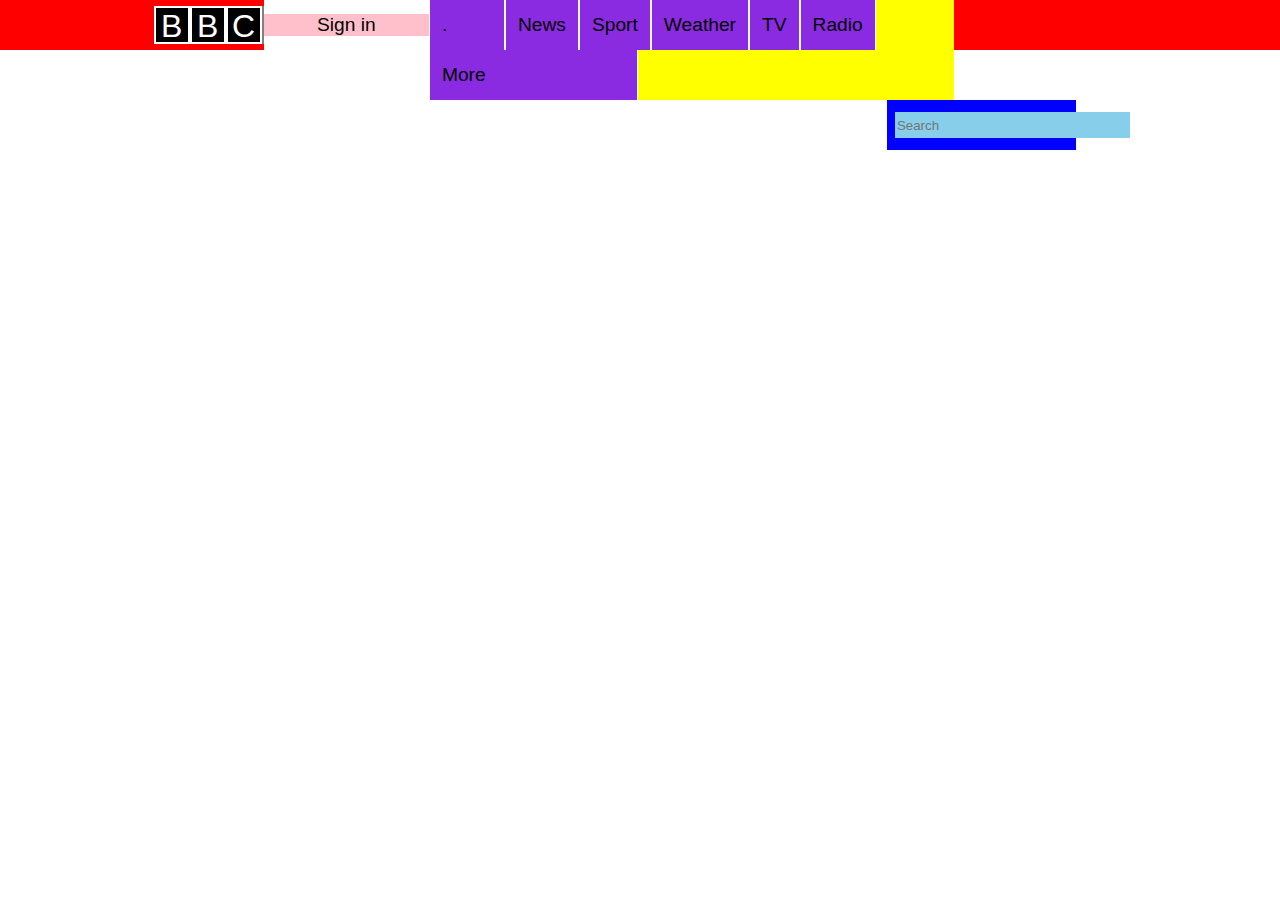
<file: bbc-1.html>
<!DOCTYPE html>
<html lang="en">

<head>
    <meta charset="UTF-8">
    <meta name="viewport" content="width=device-width, initial-scale=1.0">
    <meta http-equiv="X-UA-Compatible" content="ie=edge">
    <link rel="stylesheet" type="text/css" href="bbc.css">
    <!-- rel, not ref! -->
    <title>BBC clone</title>
</head>

<body>

    <nav class="nav-bar">
        <div class="logo">
            <ul class="logo-list">
                <li class="logo-list_item">B</li>
                <li class="logo-list_item">B</li>
                <li class="logo-list_item">C</li>
            </ul>
        </div>
        <div class="sign-in">
            <p class="sign-in_text">Sign in</p>
        </div>
        <div class="primary-nav">
            <ul class="primary-nav-list">
                <li class="primary-nav-list_link">.</li>
                <li class="primary-nav-list_link">News</li>
                <li class="primary-nav-list_link">Sport</li>
                <li class="primary-nav-list_link">Weather</li>
                <li class="primary-nav-list_link">TV</li>
                <li class="primary-nav-list_link">Radio</li>
                <li class="primary-nav-list_link">More</li>
            </ul>
        </div>
        <div class="search-div">
            <input type="search" name="searchbbc" id="search-input" placeholder="Search">
        </div>
    </nav>

</body>

</html>
</file>
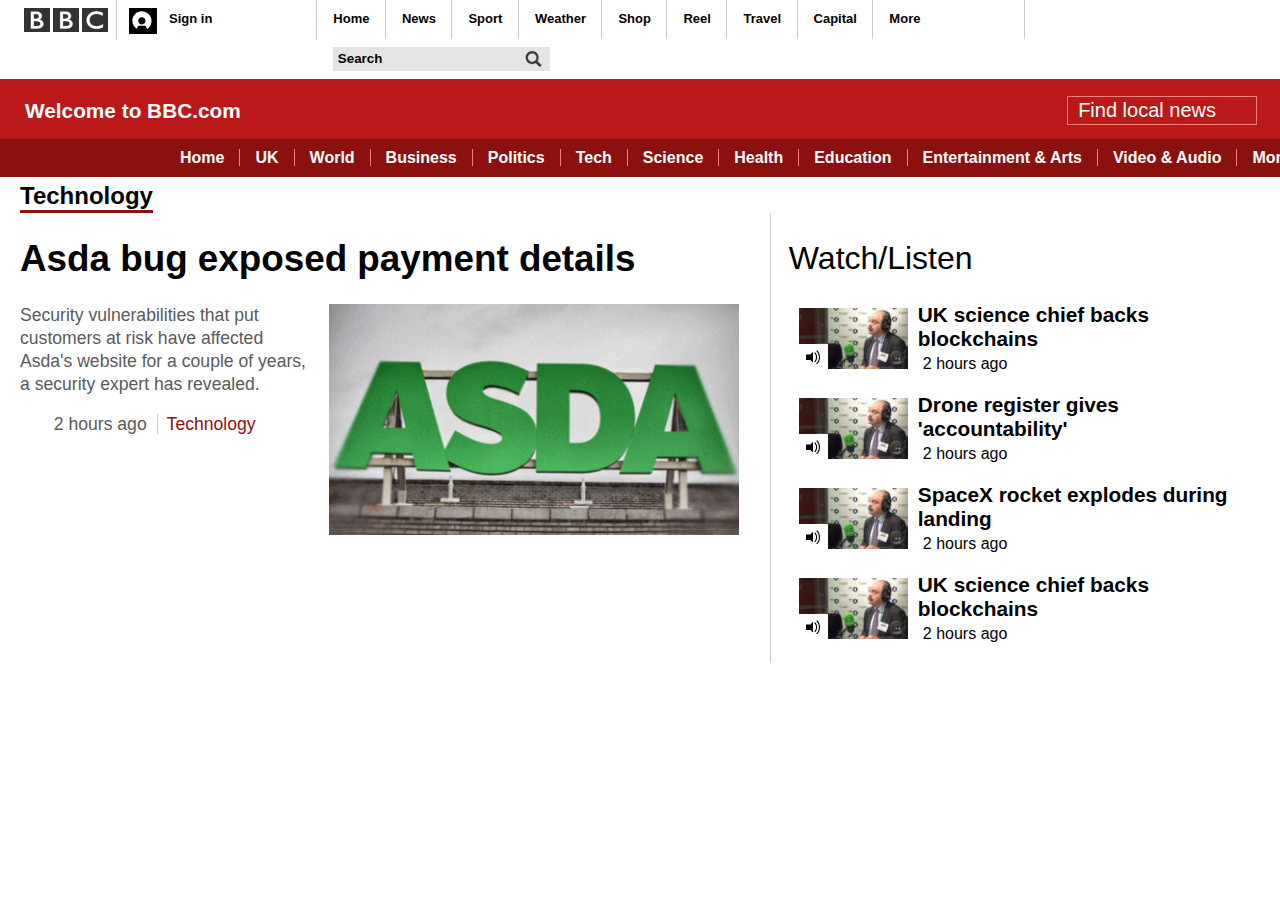
<file: bbc-2.html>
<!DOCTYPE html>
<html lang="en">

<head>
    <meta charset="UTF-8">
    <meta name="viewport" content="width=device-width, initial-scale=1.0">
    <meta http-equiv="X-UA-Compatible" content="ie=edge">
    <link rel="stylesheet" type="text/css" href="bbc-2.css">
    <!-- rel, not ref! -->
    <title>BBC clone - 2</title>
</head>

<body>
    <header>
        <nav>
            <div class="topbar">
                <div class="logo-div topbar-section">
                    <img class="logo" src="images/bbc-logo.png" alt="bbc logo">
                </div>
                <div class="sigin-div topbar-section large-right-padding">
                    <img class="signin-img" src="images/signin-img.png" alt="a person's silouette">
                    <span class="signin-text">Sign in </span>
                </div>
                <div class="topbar-section topbar-menu ">Home</div>
                <div class="topbar-section topbar-menu ">News</div>
                <div class="topbar-section topbar-menu ">Sport</div>
                <div class="topbar-section topbar-menu ">Weather</div>
                <div class="topbar-section topbar-menu ">Shop</div>
                <div class="topbar-section topbar-menu ">Reel</div>
                <div class="topbar-section topbar-menu ">Travel</div>
                <div class="topbar-section topbar-menu ">Capital</div>
                <div class="topbar-section topbar-menu large-right-padding">More</div>
                <div class="topbar-section no-border">
                    <input type="text" name="search" class="search-box no-border" value="Search">
                    <input type="image" src="images/magnifying-glass.png" alt="magnifying glass"
                        class="magnifying-glass">
                </div>
            </div>
        </nav>
        <div class="clearfix"></div>
        <div class="middlebar-wrapper">
            <div class="middlebar">
                <span class="welcome-text">Welcome to BBC.com</span>
                <div class="local-news"><a href="#">Find local news</a></div>
            </div>
        </div>
        <div class="clearfix"></div>
        <nav>
            <div class="lowerbar-wrapper">
                <div class="lowerbar">
                    <div class="lowerbar__item"><a href="#">Home</a></div>
                    <div class="lowerbar__item"><a href="#">UK</a></div>
                    <div class="lowerbar__item"><a href="#">World</a></div>
                    <div class="lowerbar__item"><a href="#">Business</a></div>
                    <div class="lowerbar__item"><a href="#">Politics</a></div>
                    <div class="lowerbar__item"><a href="#">Tech</a></div>
                    <div class="lowerbar__item"><a href="#">Science</a></div>
                    <div class="lowerbar__item"><a href="#">Health</a></div>
                    <div class="lowerbar__item"><a href="#">Education</a></div>
                    <div class="lowerbar__item"><a href="#">Entertainment & Arts</a></div>
                    <div class="lowerbar__item"><a href="#">Video & Audio</a></div>
                    <div class="lowerbar__item"><a class="no-border" href="#">More</a></div>
                </div>
            </div>
        </nav>
        <div class="clearfix"></div>
    </header>
    <main>
        <div class="content-wrapper module">
            <h2 class="module__title">Technology</h2>
            <article class="module__content">
                <div class="media">
                    <h1 class="media__title"><a class="media__link" href="#">Asda bug exposed payment details</a>
                    </h1>
                    <div class="media__body">
                        <p class="media__summary">Security vulnerabilities that put customers at risk have affected
                            Asda's website
                            for a couple
                            of years, a security expert has revealed.
                        </p>
                        <div class="clearfix"></div>
                        <div class="media__info">
                            <time class="media__time">2 hours ago</time>
                            <span class="media__tag">Technology</span>
                        </div>
                    </div>
                    <img class="media__img" src="images/asda-img.png" alt="a-s-d-a name of the company on a building">
                </div>
            </article>


            <sidebar>
                <div class="module module--side">
                    <h2 class="module--side__title">Watch/Listen</h2>
                    <article class="module--side__content">
                        <div class="media--side">
                            <img class="media--side__img" src="images/movie01.png" alt="man talking to mic">
                            <div class="media--side__body">
                                <h1 class="media--side__title"><a class="media__link" href="#">UK science chief backs
                                        blockchains</a>
                                </h1>
                                <div class="media__info">
                                    <time class="media__time">2 hours ago</time>
                                </div>
                            </div>
                        </div>
                    </article>
                    <article class="module--side__content">
                            <div class="media--side">
                                <img class="media--side__img" src="images/movie01.png" alt="man talking to mic">
                                <div class="media--side__body">
                                    <h1 class="media--side__title"><a class="media__link" href="#">Drone register gives 'accountability'</a>
                                    </h1>
                                    <div class="media__info">
                                        <time class="media__time">2 hours ago</time>
                                    </div>
                                </div>
                            </div>
                        </article>
                        <article class="module--side__content">
                                <div class="media--side">
                                    <img class="media--side__img" src="images/movie01.png" alt="man talking to mic">
                                    <div class="media--side__body">
                                        <h1 class="media--side__title"><a class="media__link" href="#">SpaceX rocket explodes during landing</a>
                                        </h1>
                                        <div class="media__info">
                                            <time class="media__time">2 hours ago</time>
                                        </div>
                                    </div>
                                </div>
                            </article>
                            <article class="module--side__content">
                                    <div class="media--side">
                                        <img class="media--side__img" src="images/movie01.png" alt="man talking to mic">
                                        <div class="media--side__body">
                                            <h1 class="media--side__title"><a class="media__link" href="#">UK science chief backs
                                                    blockchains</a>
                                            </h1>
                                            <div class="media__info">
                                                <time class="media__time">2 hours ago</time>
                                            </div>
                                        </div>
                                    </div>
                                </article>
                </div>
            </sidebar>
        </div>
    </main>

</body>

</html>
</file>
<file: bbc.css>
body {
    margin: 0;
    padding: 0;
    font-family: Arial, Helvetica, sans-serif;
}

.nav-bar {
    background-color: red;
    padding-left: 12%;
    padding-right: 12%;
    height: 50px;
    text-align: center;
}

.logo {
    margin: 0px;
    margin-top: 6px;
    padding:0px;
    float: left;
    background-color: grey;
    width: 110px;
    
}

.logo-list {
    margin: 0px;
    padding:0px;
    float: left;
    background-color: pink;
   
   
}

.logo-list_item {
    float: left;
    display: block;
    color: white;
    background-color: black;
    border: 2px solid white;
    padding-left:2px;
    padding-right:2px;
    padding-top:px;
    padding-bottom:6px;
    width: 28px;
    height: 28px; 
    font-size: 2em;
}

.sign-in {
    float: left;
    width: 17%;
    background-color: white;
    
}

.sign-in_text {
    background-color: pink;
    font-size: 1.2em;    
    font-weight: 400;
    margin: 14px auto;
}

.primary-nav {
    float: left;
    background-color: green;
    width: 54%;
}

.primary-nav-list {
    float: left;
    width:100%;
    background-color: yellow;
    padding:0px;
    margin:0px;
    
    /* margin: 14px auto; */
}

.primary-nav-list_link {
    display: block;
    float: left;
    background-color: blueviolet;
    border-left: 1px solid white;
    border-right: 1px solid white;
    font-size: 1.2em;    
    font-weight: 400;
    padding:14px 12px;
}
.primary-nav-list_link:first-of-type {
    width: 50px;
    text-align: left
}
.primary-nav-list_link:last-of-type {
    width: 183px;
    text-align: left
}

.search-div {
    float: right;
    background-color: blue;
    text-align: left;
    padding: 0px;
    padding-left: 8px;
    margin:0px;
    margin-right:50.5px;
}

#search-input {
    
    background-color: skyblue;
    height: 26px;
    width: 130%;
    margin: 12px 0px;
    border: none;
}
</file>
<file: bbc-2.css>
body {
    margin: 0px;
    padding: 0px;
    font-family: ReithSans, Arial, Helvetica, freesans, sans-serif;
}

:root {
    --topbar-font-size: 13px;
    --page-width: 1240px;
    --middlebar-bgcolor: #BB1919;
    --lowerbar-bgcolor: #8B1010;
    --greyish-border: #CCCCCC;
}

.no-border {
    border: none !important;
}

.large-right-padding {
    padding-right: 104px !important;
}

.topbar {
    width: var(--page-width);
    height: 40px;
    margin: 0 auto;
    background-color: white;
}

.logo {
    margin-top: 6px;
    margin-left: 0px;
    margin-right: 6px;
    float: left;
}

.topbar-section {
    float: left;
    border-right: 1px solid var(--greyish-border);
    height: 100%;
    font-size: var(--topbar-font-size);
    font-weight: bold;
}

.signin-img {
    margin: 8px 12px auto 12px;
    float: left;
}

.signin-text {
    position: relative;
    top: 11px;

}

.topbar-menu {
    padding: 11px 15.5px 0 16px;
    /* controls the height of the border */
    height: 28px;
}

.search-box {
    background-color: #e4e4e4;
    font-weight: bold;
    padding: 4.5px;
    margin: 6px 0px 6px 16px;
}




.magnifying-glass {
    position: relative;
    top: 8px;
    right: 4px;
}

.clearfix {
    clear: both;
}

.middlebar-wrapper {
    height: 60px;
    background-color: #BB1919;
}

.middlebar {
    height: 60px;
    background-color: var(--middlebar-bgcolor);
    width: var(--page-width);
    margin: 0 auto;
}

.welcome-text {
    float: left;
    color: white;
    font-size: 1.3em;
    font-weight: bold;
    padding-left: 5px;
    margin-top: 20px;
}

.local-news {
    float: right;
    border: 1px lightcoral solid;
    background-color: var(--middlebar-bgcolor);
    color: white;
    padding: 2px 40px 2px 10px;
    margin: 17px 3px 11px 0px;
    font-size: 20px;
}

.local-news a {
    text-decoration: none;
    color: white;
}

.local-news a:hover {
    text-decoration: underline;
}

.lowerbar-wrapper {
    height: 38px;
    background-color: var(--lowerbar-bgcolor);
    margin: 0;
    padding: 0;
}

.lowerbar {
    background-color: var(--lowerbar-bgcolor);
    height: 35px;
    width: var(--page-width);
    margin: 0 auto 0 165px;
    padding: 0;
}

.lowerbar__item {
    float: left;
    color: white;
    padding: 10px 0px;
    font-weight: bold;
}

.lowerbar__item:first {
    padding-left: 0px;
    margin-left: 0px;
}


.lowerbar__item a {
    text-decoration: none;
    color: white;
    border-right: 1px lightcoral solid;
    padding-right: 15px;
    padding-left: 15px;
}

.lowerbar__item a:hover {
    text-decoration: underline;
}

.content-wrapper {
    /* background-color: lightblue; */
    width: var(--page-width);
    margin: 0 auto;
    padding: 0;
    height: 500px;
}

.module__title {
    margin: 0;
    padding-top: 5px;
    width:133px;
    border-bottom: 3px solid #8B1010;
}

.media {
    float: left;
    width: 58%;
    /* background-color: lightcoral; */
}

.media__title {
    font-size: 230%;
}

.media__link{
    text-decoration: none;
    color: black;
}

.media__link:hover{
    color: #1167ab;
}

.media__body {
    float: left;
    width: 40%;
    font-size: 1.1em;
    color:#5A5A5A;
    line-height: 1.3em;
    margin-right: 5px;
}
.media__summary {
    margin-top:0px;
}

.media__img {
    float: right;
    width: 57%;
}

.media__info {
    width: 80%;
    margin: 0 auto;
}

.media__time {
    width: 50%;
    justify-content: right;
    font-size:1em;
    padding: 0 5px;
    
   
}

.media__tag {
    width: 50%;
    justify-content: left;
    padding: 0 9px;
    color:#8B1010;
    border-left: 1px solid var(--greyish-border);
}

.module--side {
    float: right;
    width: 38%;
    padding-left: 18px;
    border-left: 1px solid var(--greyish-border);
    /* background-color: lightseagreen; */
}

.module--side__title {
    font-size: 2em;
    font-weight: 500;

}

.media--side__img {
    float: left;
    margin: 4px 10px 0 10px;
}

.media--side__title {
    
    font-size: 1.3em;
    margin: 0 0 0 5px;
    padding: 0 0 4px 5px;
}

.module--side__content {
    margin-bottom: 20px;

}
</file>
